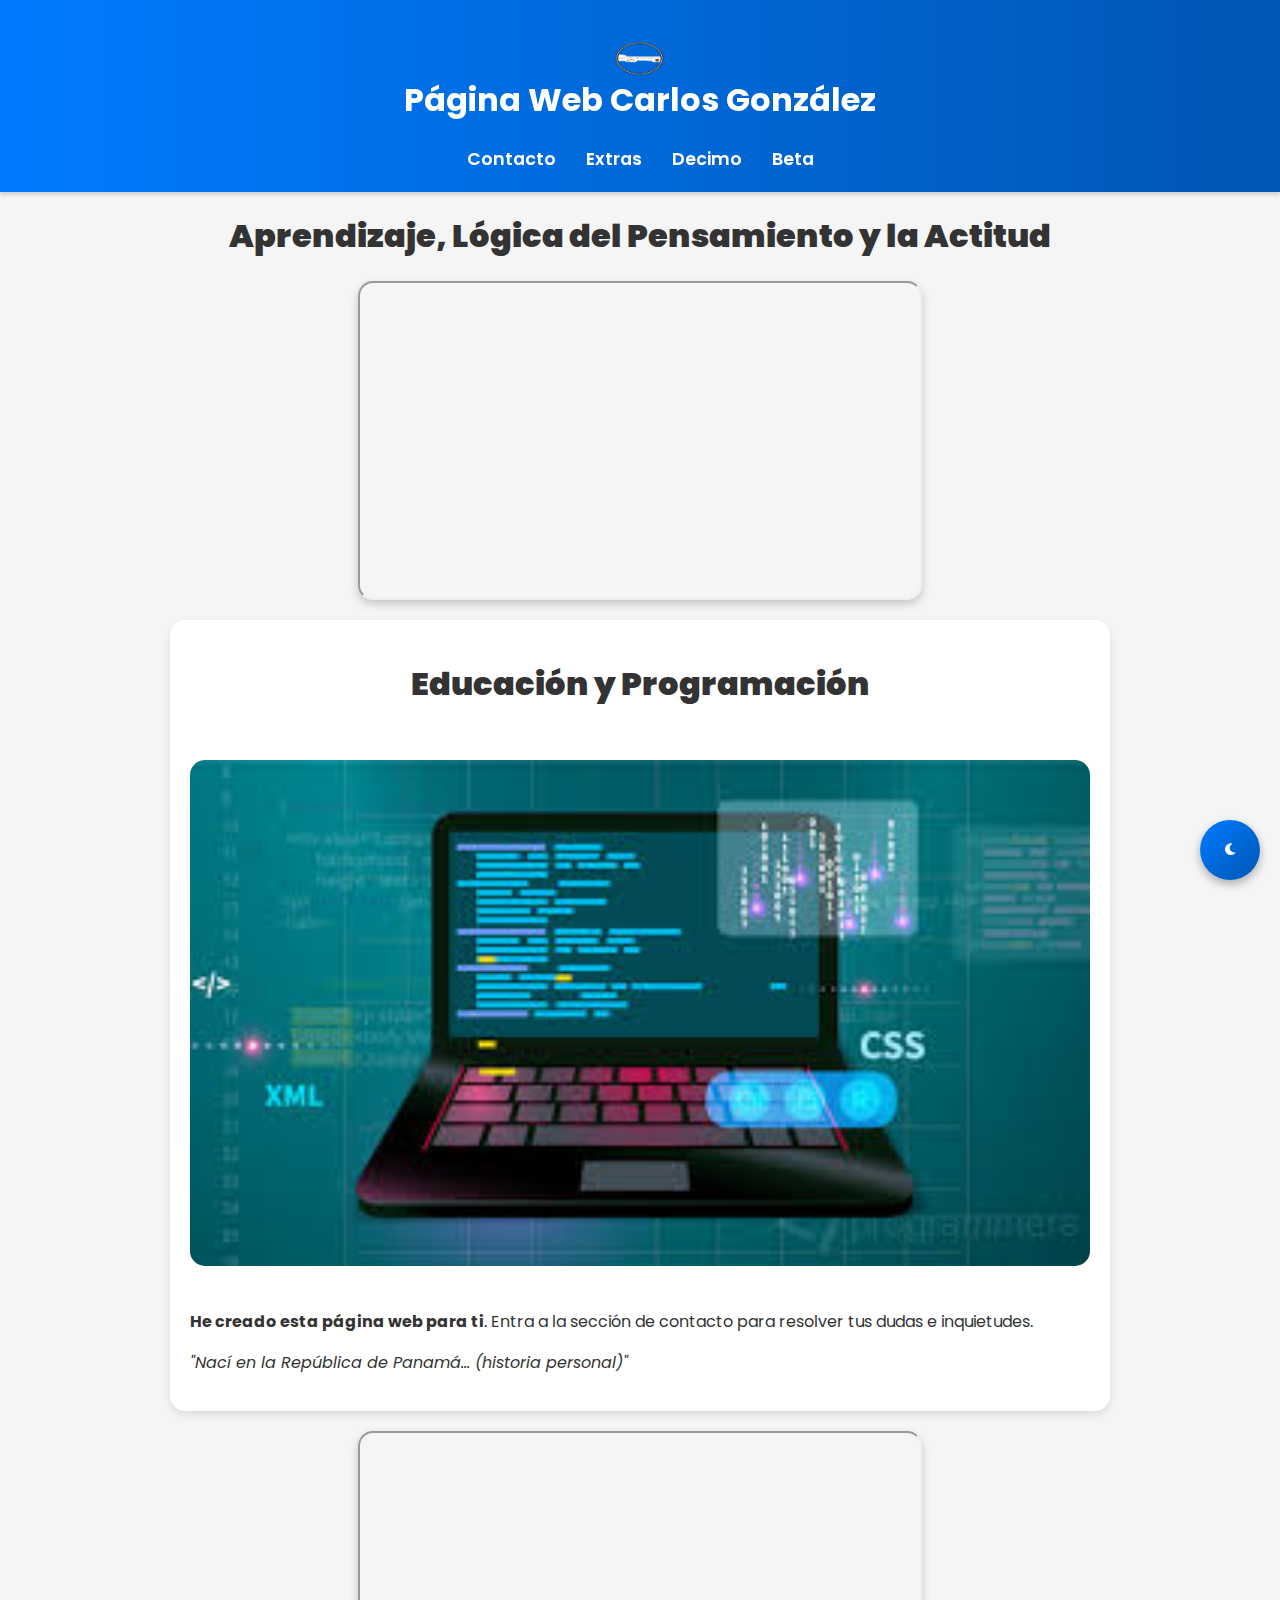
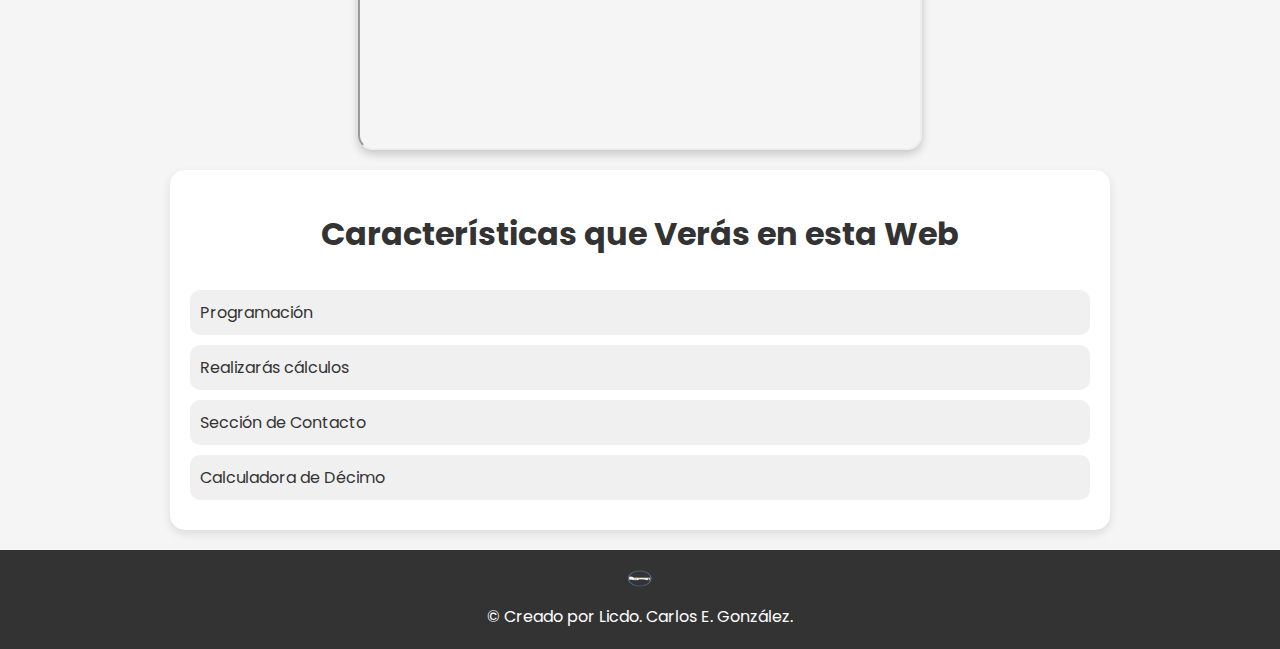
<file: index.html>
<!DOCTYPE html>
<html lang="en">

<head>
    <meta charset="UTF-8" />
    <meta http-equiv="X-UA-Compatible" content="IE=edge" />
    <meta name="viewport" content="width=device-width, initial-scale=1.0, maximum-scale=1.0, user-scalable=no" />
    <title>Web Carlos E. Gonzalez</title>
    <link rel="stylesheet" href="https://fonts.googleapis.com/css2?family=Poppins:wght@400;600&display=swap" />
    <link rel="stylesheet" href="https://cdnjs.cloudflare.com/ajax/libs/font-awesome/6.0.0-beta3/css/all.min.css" />
    <link rel="shortcut icon" href="Imagenes/NuevoLogo.png" />
    <style>
        /* General Styling */
        body {
            font-family: 'Poppins', sans-serif;
            margin: 0;
            padding: 0;
            background-color: #f5f5f5;
            color: #333;
            transition: background-color 0.3s, color 0.3s;
        }

        header {
            background: linear-gradient(90deg, #007bff, #0056b3);
            color: #fff;
            text-align: center;
            padding: 20px 0;
            position: sticky;
            top: 0;
            z-index: 1000;
            box-shadow: 0 2px 5px rgba(0, 0, 0, 0.2);
        }

        header .logo {
            width: 60px;
            height: auto;
            margin-bottom: 10px;
        }

        nav ul {
            list-style: none;
            padding: 0;
            margin: 0;
            display: flex;
            justify-content: center;
            gap: 30px;
        }

        nav a {
            color: #fff;
            text-decoration: none;
            font-size: 1.1rem;
            font-weight: 600;
        }

        nav a:hover {
            text-decoration: underline;
        }

        .titulo-principal {
            text-align: center;
            font-size: 2rem;
            margin-top: 20px;
        }

        .video {
            display: flex;
            justify-content: center;
            margin: 20px 0;
        }

        iframe {
            border-radius: 15px;
            box-shadow: 0 4px 10px rgba(0, 0, 0, 0.2);
        }

        .principal,
        .diferenciales {
            padding: 20px;
            margin: 20px auto;
            max-width: 900px;
            background: #fff;
            border-radius: 15px;
            box-shadow: 0 4px 10px rgba(0, 0, 0, 0.1);
            transition: transform 0.3s, box-shadow 0.3s;
        }

        .principal:hover,
        .diferenciales:hover {
            transform: translateY(-5px);
            box-shadow: 0 8px 20px rgba(0, 0, 0, 0.2);
        }

        .principal img {
            width: 100%;
            border-radius: 15px;
            margin: 20px 0;
        }

        .diferenciales ul {
            list-style: none;
            padding: 0;
            margin: 0;
        }

        .diferenciales .items {
            margin: 10px 0;
            padding: 10px;
            background: #f0f0f0;
            border-radius: 10px;
            transition: background-color 0.3s;
        }

        .diferenciales .items:hover {
            background: #007bff;
            color: #fff;
        }

        footer {
            background: #333;
            color: #fff;
            text-align: center;
            padding: 20px;
            margin-top: 20px;
        }

        footer img {
            width: 30px;
            margin-bottom: 10px;
        }

        footer p {
            margin: 0;
        }

        .modo-oscuro-btn {
            position: fixed;
            bottom: 20px;
            right: 20px;
            background: linear-gradient(135deg, #007bff, #0056b3);
            color: #fff;
            border: none;
            border-radius: 50%;
            width: 60px;
            height: 60px;
            display: flex;
            align-items: center;
            justify-content: center;
            box-shadow: 0 4px 10px rgba(0, 0, 0, 0.3);
            cursor: pointer;
            transition: transform 0.3s, box-shadow 0.3s;
        }

        .modo-oscuro-btn:hover {
            transform: scale(1.1);
            box-shadow: 0 8px 20px rgba(0, 0, 0, 0.4);
        }

        /* Dark Mode */
        body.dark-mode {
            background-color: #1c1c1c;
            color: #e0e0e0;
        }

        body.dark-mode header {
            background: linear-gradient(90deg, #333, #444);
        }

        body.dark-mode .principal,
        body.dark-mode .diferenciales {
            background: #2c2c2c;
            color: #e0e0e0;
        }

        body.dark-mode .diferenciales .items {
            background: #444;
        }

        body.dark-mode footer {
            background: #333;
        }

        body.dark-mode .modo-oscuro-btn {
            background: linear-gradient(135deg, #444, #555);
        }
    </style>
    <script>
        function cambiarModo() {
            const body = document.body;
            const icon = document.querySelector(".modo-oscuro-btn i");

            // Toggle dark mode
            body.classList.toggle("dark-mode");

            // Save preference in localStorage
            localStorage.setItem("modo-oscuro", body.classList.contains("dark-mode"));

            // Change the icon
            if (body.classList.contains("dark-mode")) {
                icon.classList.remove("fa-moon");
                icon.classList.add("fa-sun");
            } else {
                icon.classList.remove("fa-sun");
                icon.classList.add("fa-moon");
            }
        }

        document.addEventListener("DOMContentLoaded", function () {
            const body = document.body;
            const icon = document.querySelector(".modo-oscuro-btn i");

            // Restore dark mode if previously enabled
            if (localStorage.getItem("modo-oscuro") === "true") {
                body.classList.add("dark-mode");
                icon.classList.remove("fa-moon");
                icon.classList.add("fa-sun");
            }
        });
    </script>
</head>

<body>
    <header>
        <h1><img class="logo" src="Imagenes/NuevoLogo.png" alt="Logo" style="display: block; margin: 0 auto;"> Página Web Carlos González</h1>
        <nav>
            <ul>
                <li><a href="contacto.html">Contacto</a></li>
                <li><a href="CalculadoraExtras.html">Extras</a></li>
                <li><a href="CalViatico.HTML">Decimo</a></li>
                <li><a href="Cal_Porcentaje.HTML">Beta</a></li>
            </ul>
        </nav>
    </header>

    <h1 class="titulo-principal"><strong>Aprendizaje, Lógica del Pensamiento y la Actitud</strong></h1>

    <div class="video">
        <iframe width="560" height="315" src="https://www.youtube.com/embed/4sRDSHhcqik" allowfullscreen></iframe>
    </div>

    <main>
        <section class="principal">
            <h3 class="titulo-principal"><strong>Educación y Programación</strong></h3>
            <img src="Imagenes/Pc.jfif" alt="Ilustración">
            <p><strong>He creado esta página web para ti</strong>. Entra a la sección de contacto para resolver tus dudas e inquietudes.</p>
            <p><em>"Nací en la República de Panamá... (historia personal)"</em></p>
        </section>

        <div class="video">
            <iframe width="560" height="315" src="https://www.youtube.com/embed/7vbi-OCFZEY" allowfullscreen></iframe>
        </div>

        <section class="diferenciales">
            <h3 class="titulo-principal">Características que Verás en esta Web</h3>
            <ul>
                <li class="items">Programación</li>
                <li class="items">Realizarás cálculos</li>
                <li class="items">Sección de Contacto</li>
                <li class="items">Calculadora de Décimo</li>
            </ul>
        </section>
    </main>

    <footer>
        <img class="bandera" src="Imagenes/NuevoLogo.png" alt="Logo">
        <p>© Creado por Licdo. Carlos E. González.</p>
    </footer>

    <button class="modo-oscuro-btn" onclick="cambiarModo()"><i class="fas fa-moon"></i></button>
</body>

</html>
</file>
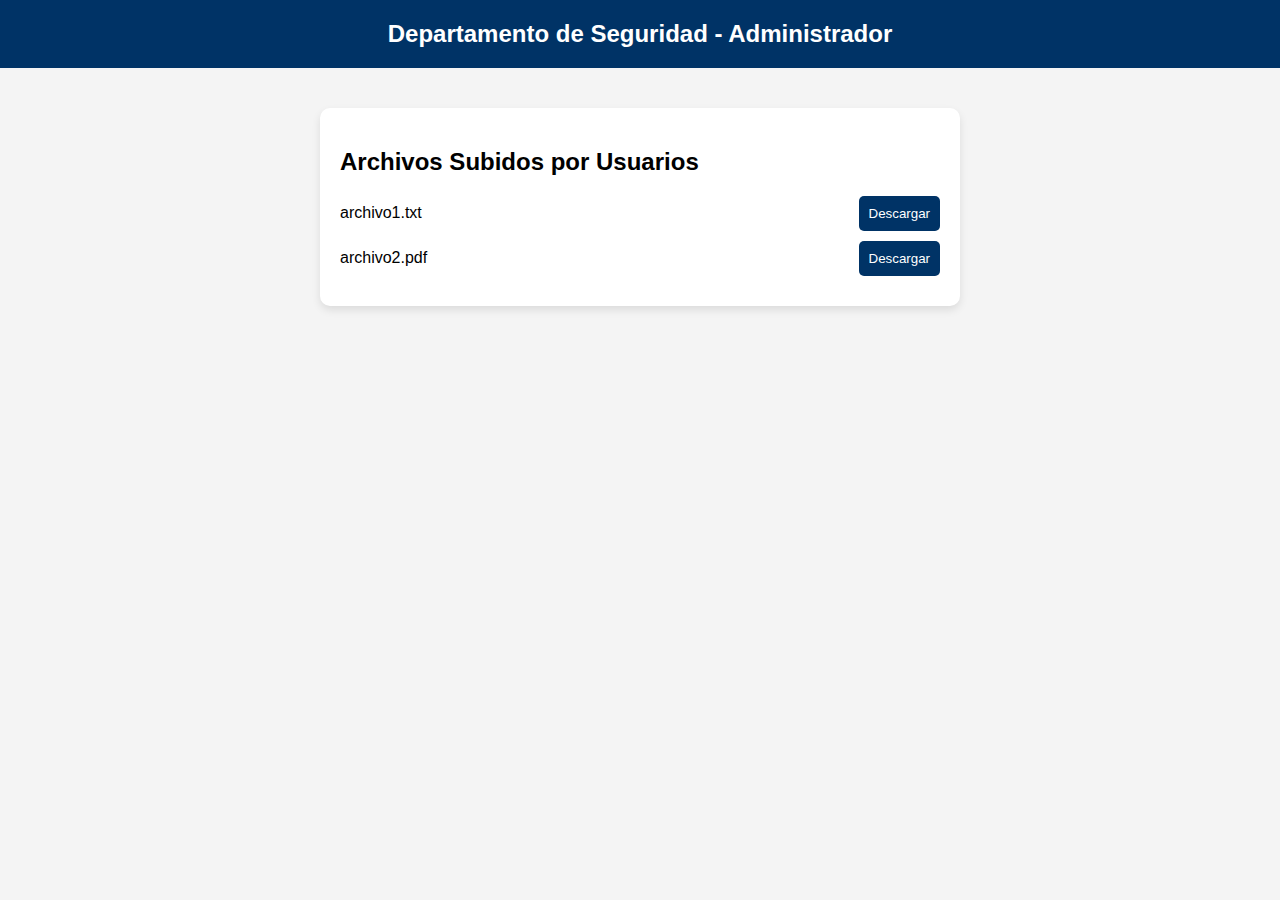
<file: Cal_Porcentaje.HTML>
<!DOCTYPE html>
<html lang="es">
<head>
    <meta charset="UTF-8">
    <meta name="viewport" content="width=device-width, initial-scale=1.0">
    <title>Administrador - Departamento de Seguridad</title>
    <style>
        body {
            font-family: Arial, sans-serif;
            background-color: #f4f4f4;
            margin: 0;
            padding: 0;
        }
        header {
            background-color: #003366;
            color: white;
            text-align: center;
            padding: 20px 0;
            font-size: 24px;
            font-weight: bold;
        }
        .container {
            width: 90%;
            max-width: 600px;
            margin: 40px auto;
            background-color: white;
            padding: 20px;
            border-radius: 10px;
            box-shadow: 0 4px 8px rgba(0, 0, 0, 0.1);
        }
        .file-item {
            margin: 10px 0;
            display: flex;
            justify-content: space-between;
            align-items: center;
        }
        button {
            background-color: #003366;
            color: white;
            padding: 10px;
            border: none;
            border-radius: 5px;
            cursor: pointer;
        }
        button:hover {
            background-color: #005299;
        }
    </style>
</head>
<body>
    <header>
        Departamento de Seguridad - Administrador
    </header>
    <div class="container">
        <h2>Archivos Subidos por Usuarios</h2>
        <div id="userFilesList">No hay archivos disponibles.</div>
    </div>
    <script>
        const userFiles = [
            { name: 'archivo1.txt', url: 'ruta/archivo1.txt' },
            { name: 'archivo2.pdf', url: 'ruta/archivo2.pdf' }
        ];

        function displayUserFiles() {
            const userFilesList = document.getElementById('userFilesList');
            userFilesList.innerHTML = '';

            if (userFiles.length === 0) {
                userFilesList.innerHTML = '<p>No hay archivos disponibles.</p>';
                return;
            }

            userFiles.forEach(file => {
                const fileItem = document.createElement('div');
                fileItem.className = 'file-item';
                fileItem.innerHTML = `
                    <span>${file.name}</span>
                    <a href="${file.url}" download>
                        <button>Descargar</button>
                    </a>
                `;
                userFilesList.appendChild(fileItem);
            });
        }

        // Simula la carga de archivos al abrir la página
        displayUserFiles();
    </script>
</body>
</html>
</file>
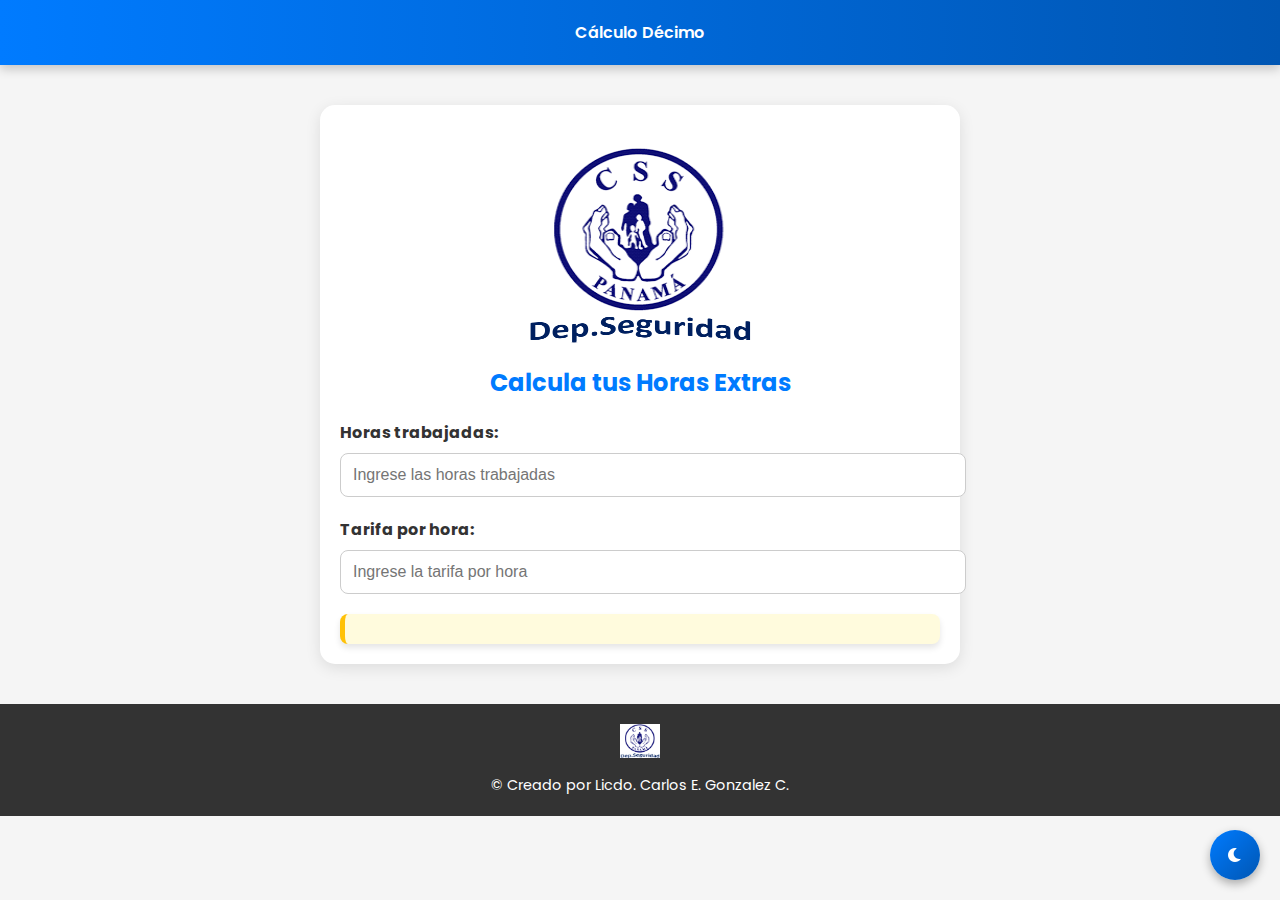
<file: CalculadoraExtras.html>
<!DOCTYPE html>
<html lang="en">

<head>
    <meta charset="UTF-8">
    <meta name="viewport" content="width=device-width, initial-scale=1.0">
    <link rel="stylesheet" href="https://fonts.googleapis.com/css2?family=Poppins:wght@400;600&display=swap">
    <link rel="stylesheet" href="https://cdnjs.cloudflare.com/ajax/libs/font-awesome/6.0.0-beta3/css/all.min.css">
    <link rel="shortcut icon" href="Imagenes/css (1).png">
    <title>Calculadora Horas Extras</title>
    <style>
        /* General Styling */
        body {
            font-family: 'Poppins', sans-serif;
            margin: 0;
            padding: 0;
            background-color: #f5f5f5;
            color: #333;
            transition: background-color 0.3s, color 0.3s;
        }

        header {
            background: linear-gradient(90deg, #007bff, #0056b3);
            color: #fff;
            text-align: center;
            padding: 20px 0;
            box-shadow: 0 4px 10px rgba(0, 0, 0, 0.2);
        }

        header ul {
            list-style: none;
            padding: 0;
            margin: 0;
        }

        header ul li {
            display: inline;
            margin: 0 15px;
        }

        header ul li a {
            color: #fff;
            text-decoration: none;
            font-weight: 600;
        }

        header ul li a:hover {
            text-decoration: underline;
        }

        .container {
            max-width: 600px;
            margin: 40px auto;
            padding: 20px;
            background-color: #fff;
            border-radius: 15px;
            box-shadow: 0 4px 15px rgba(0, 0, 0, 0.1);
            transition: transform 0.3s, box-shadow 0.3s;
        }

        .container:hover {
            transform: translateY(-5px);
            box-shadow: 0 8px 20px rgba(0, 0, 0, 0.2);
        }

        h2 {
            text-align: center;
            color: #007bff;
            margin-bottom: 20px;
        }

        .input-group {
            margin-bottom: 20px;
        }

        label {
            font-weight: bold;
            display: block;
            margin-bottom: 8px;
        }

        input {
            width: 100%;
            padding: 12px;
            border-radius: 8px;
            border: 1px solid #ccc;
            font-size: 16px;
            transition: border-color 0.3s, box-shadow 0.3s;
        }

        input:focus {
            border-color: #007bff;
            box-shadow: 0 0 5px rgba(0, 123, 255, 0.5);
        }

        button {
            width: 100%;
            padding: 12px;
            font-size: 16px;
            font-weight: bold;
            background: linear-gradient(90deg, #007bff, #0056b3);
            color: white;
            border: none;
            border-radius: 8px;
            cursor: pointer;
            transition: background 0.3s;
        }

        button:hover {
            background: linear-gradient(90deg, #0056b3, #004080);
        }

        #resultado {
            margin-top: 20px;
            background-color: #fffbdd;
            padding: 15px;
            border-radius: 8px;
            border-left: 5px solid #ffc107;
            box-shadow: 0 4px 6px rgba(0, 0, 0, 0.1);
        }

        footer {
            text-align: center;
            padding: 20px;
            background: #333;
            color: #fff;
            margin-top: 40px;
        }

        footer img {
            width: 40px;
            margin-bottom: 10px;
        }

        footer p {
            margin: 0;
            font-size: 0.9rem;
        }

        .modo-oscuro-btn {
            position: fixed;
            bottom: 20px;
            right: 20px;
            background: linear-gradient(135deg, #007bff, #0056b3);
            color: white;
            border: none;
            border-radius: 50%;
            width: 50px;
            height: 50px;
            display: flex;
            align-items: center;
            justify-content: center;
            box-shadow: 0 4px 10px rgba(0, 0, 0, 0.3);
            cursor: pointer;
            transition: transform 0.3s, box-shadow 0.3s;
        }

        .modo-oscuro-btn:hover {
            transform: scale(1.1);
            box-shadow: 0 8px 20px rgba(0, 0, 0, 0.4);
        }

        /* Dark Mode */
        body.dark-mode {
            background-color: #1c1c1c;
            color: #e0e0e0;
        }

        body.dark-mode .container {
            background-color: #2c2c2c;
            box-shadow: 0 4px 10px rgba(0, 0, 0, 0.5);
        }

        body.dark-mode input {
            background-color: #333;
            color: #e0e0e0;
            border-color: #555;
        }

        body.dark-mode button {
            background: linear-gradient(90deg, #444, #555);
        }

        body.dark-mode #resultado {
            background-color: #444;
            border-left-color: #ffc107;
        }

        body.dark-mode footer {
            background-color: #222;
        }

        body.dark-mode .modo-oscuro-btn {
            background: linear-gradient(135deg, #444, #555);
        }
    </style>
</head>

<body>
    <header>
        <nav>
            <ul>
                <li><a href="CalViatico.HTML">Cálculo Décimo</a></li>
            </ul>
        </nav>
    </header>

    <div class="container">
                <h1>    <img class="logo" src="Imagenes/css (1).png" alt="Logo" style="display: block; margin: 0 auto;"></h1>
        <h2>Calcula tus Horas Extras</h2>
        <form id="formulario">
            <div class="input-group">
                <label for="horas">Horas trabajadas:</label>
                <input type="number" id="horas" placeholder="Ingrese las horas trabajadas">
            </div>

            <div class="input-group">
                <label for="tarifa">Tarifa por hora:</label>
                <input type="number" id="tarifa" placeholder="Ingrese la tarifa por hora">
            </div>

            <div id="resultado"></div>
        </form>
    </div>

    <button class="modo-oscuro-btn" id="modoOscuroBtn" onclick="cambiarModo()">
        <i class="fas fa-moon"></i>
    </button>

    <footer>
        <img src="Imagenes/css (1).png" alt="Logo">
        <p>© Creado por Licdo. Carlos E. Gonzalez C.</p>
    </footer>

    <script>
        // Calcular en tiempo real
        document.querySelectorAll('input').forEach(input => {
            input.addEventListener('input', calcular);
        });

        function calcular() {
            const horas = parseFloat(document.getElementById('horas').value) || 0;
            const tarifa = parseFloat(document.getElementById('tarifa').value) || 0;
            const total = horas * tarifa;
            const deduccion = total * 0.1385;
            const totalConDeduccion = total - deduccion;

            const resultadoDiv = document.getElementById('resultado');
            resultadoDiv.innerHTML = `
                <h3>Resultado</h3>
                <p><strong>Total a pagar:</strong> $${total.toFixed(2)}</p>
                <p><strong>Descuento del 13.85%:</strong> $${deduccion.toFixed(2)}</p>
                <p><strong>Total a pagar con descuento:</strong> $${totalConDeduccion.toFixed(2)}</p>`;
        }

        // Cambiar modo oscuro
        function cambiarModo() {
            const body = document.body;
            body.classList.toggle("dark-mode");
            const isDarkMode = body.classList.contains("dark-mode");
            localStorage.setItem("modo-oscuro", isDarkMode);

            const icon = document.getElementById("modoOscuroBtn").querySelector("i");
            if (isDarkMode) {
                icon.classList.remove("fa-moon");
                icon.classList.add("fa-sun");
            } else {
                icon.classList.remove("fa-sun");
                icon.classList.add("fa-moon");
            }
        }

        // Restaurar preferencia del modo oscuro al cargar
        document.addEventListener("DOMContentLoaded", function () {
            const isDarkMode = localStorage.getItem("modo-oscuro") === "true";
            if (isDarkMode) {
                document.body.classList.add("dark-mode");
                const icon = document.getElementById("modoOscuroBtn").querySelector("i");
                icon.classList.remove("fa-moon");
                icon.classList.add("fa-sun");
            }
        });
    </script>
</body>

</html>
</file>
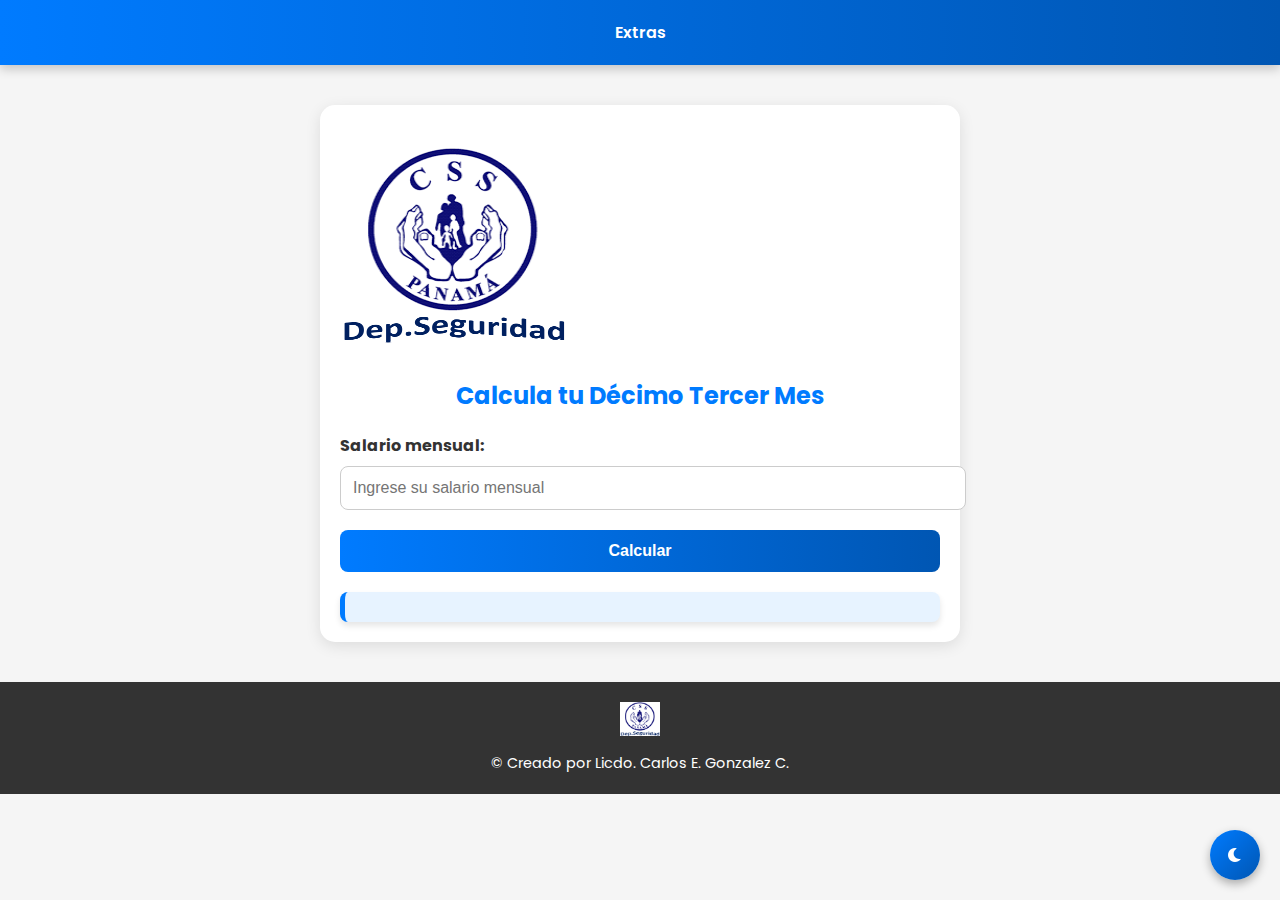
<file: CalViatico.HTML>
<!DOCTYPE html>
<html lang="en" translate="no">

<head>
    <meta charset="UTF-8">
    <meta name="viewport" content="width=device-width, initial-scale=1.0">
    <link rel="stylesheet" href="https://fonts.googleapis.com/css2?family=Poppins:wght@400;600&display=swap">
    <link rel="stylesheet" href="https://cdnjs.cloudflare.com/ajax/libs/font-awesome/6.0.0-beta3/css/all.min.css">
    <link rel="shortcut icon" href="Imagenes/css (1).png">
    <title>Calculadora de Décimo</title>
    <style>
        /* Estilos generales */
        body {
            font-family: 'Poppins', sans-serif;
            margin: 0;
            padding: 0;
            background-color: #f5f5f5;
            color: #333;
            transition: background-color 0.3s, color 0.3s;
        }

        header {
            background: linear-gradient(90deg, #007bff, #0056b3);
            color: #fff;
            text-align: center;
            padding: 20px 0;
            box-shadow: 0 4px 10px rgba(0, 0, 0, 0.2);
        }

        header ul {
            list-style: none;
            padding: 0;
            margin: 0;
        }

        header ul li {
            display: inline;
            margin: 0 15px;
        }

        header ul li a {
            color: #fff;
            text-decoration: none;
            font-weight: 600;
        }

        header ul li a:hover {
            text-decoration: underline;
        }

        .container {
            max-width: 600px;
            margin: 40px auto;
            padding: 20px;
            background-color: #fff;
            border-radius: 15px;
            box-shadow: 0 4px 15px rgba(0, 0, 0, 0.1);
            transition: transform 0.3s, box-shadow 0.3s;
        }

        .container:hover {
            transform: translateY(-5px);
            box-shadow: 0 8px 20px rgba(0, 0, 0, 0.2);
        }

        h2 {
            text-align: center;
            color: #007bff;
            margin-bottom: 20px;
        }

        .input-group {
            margin-bottom: 20px;
        }

        label {
            font-weight: bold;
            display: block;
            margin-bottom: 8px;
        }

        input {
            width: 100%;
            padding: 12px;
            border-radius: 8px;
            border: 1px solid #ccc;
            font-size: 16px;
            transition: border-color 0.3s, box-shadow 0.3s;
        }

        input:focus {
            border-color: #007bff;
            box-shadow: 0 0 5px rgba(0, 123, 255, 0.5);
        }

        button {
            width: 100%;
            padding: 12px;
            font-size: 16px;
            font-weight: bold;
            background: linear-gradient(90deg, #007bff, #0056b3);
            color: white;
            border: none;
            border-radius: 8px;
            cursor: pointer;
            transition: background 0.3s;
        }

        button:hover {
            background: linear-gradient(90deg, #0056b3, #004080);
        }

        #resultado {
            margin-top: 20px;
            background-color: #e7f3ff;
            padding: 15px;
            border-radius: 8px;
            border-left: 5px solid #007bff;
            box-shadow: 0 4px 6px rgba(0, 0, 0, 0.1);
        }

        footer {
            text-align: center;
            padding: 20px;
            background: #333;
            color: #fff;
            margin-top: 40px;
        }

        footer img {
            width: 40px;
            margin-bottom: 10px;
        }

        footer p {
            margin: 0;
            font-size: 0.9rem;
        }

        .modo-oscuro-btn {
            position: fixed;
            bottom: 20px;
            right: 20px;
            background: linear-gradient(135deg, #007bff, #0056b3);
            color: white;
            border: none;
            border-radius: 50%;
            width: 50px;
            height: 50px;
            display: flex;
            align-items: center;
            justify-content: center;
            box-shadow: 0 4px 10px rgba(0, 0, 0, 0.3);
            cursor: pointer;
            transition: transform 0.3s, box-shadow 0.3s;
        }

        .modo-oscuro-btn:hover {
            transform: scale(1.1);
            box-shadow: 0 8px 20px rgba(0, 0, 0, 0.4);
        }

        /* Dark Mode */
        body.dark-mode {
            background-color: #1c1c1c;
            color: #e0e0e0;
        }

        body.dark-mode .container {
            background-color: #2c2c2c;
            box-shadow: 0 4px 10px rgba(0, 0, 0, 0.5);
        }

        body.dark-mode input {
            background-color: #333;
            color: #e0e0e0;
            border-color: #555;
        }

        body.dark-mode button {
            background: linear-gradient(90deg, #444, #555);
        }

        body.dark-mode #resultado {
            background-color: #444;
            border-left-color: #ffc107;
        }

        body.dark-mode footer {
            background-color: #222;
        }
    </style>
    <script>
        function cambiarModo() {
            const body = document.body;
            const icon = document.querySelector(".modo-oscuro-btn i");

            // Alternar modo oscuro
            body.classList.toggle("dark-mode");

            // Guardar preferencia en localStorage
            localStorage.setItem("modo-oscuro", body.classList.contains("dark-mode"));

            // Cambiar el icono dinámicamente
            if (body.classList.contains("dark-mode")) {
                icon.classList.remove("fa-moon");
                icon.classList.add("fa-sun");
            } else {
                icon.classList.remove("fa-sun");
                icon.classList.add("fa-moon");
            }
        }

        document.addEventListener("DOMContentLoaded", function () {
            const body = document.body;
            const icon = document.querySelector(".modo-oscuro-btn i");

            // Restaurar el estado del modo oscuro desde localStorage
            if (localStorage.getItem("modo-oscuro") === "true") {
                body.classList.add("dark-mode");
                icon.classList.remove("fa-moon");
                icon.classList.add("fa-sun");
            }

            // Agregar funcionalidad de cálculo
            const formulario = document.getElementById("formulario");
            const resultadoDiv = document.getElementById("resultado");

            formulario.addEventListener("submit", function (event) {
                event.preventDefault();
                const salario = parseFloat(document.getElementById("salario").value);

                if (isNaN(salario) || salario <= 0) {
                    resultadoDiv.innerHTML = "<strong>Por favor, ingrese un salario válido.</strong>";
                    return;
                }

                const decimo = salario / 3;
                resultadoDiv.innerHTML = `<strong>El décimo correspondiente es: $${decimo.toFixed(2)}</strong>`;
            });
        });
    </script>
</head>

<body>
    <header>
        <nav>
            <ul>
                <li><a href="CalculadoraExtras.html">Extras</a></li>
            </ul>
        </nav>
    </header>

    <div class="container">
        <h1><img class="logo" src="Imagenes/css (1).png" alt="Logo"></h1>
        <h2>Calcula tu Décimo Tercer Mes</h2>
        <form id="formulario">
            <div class="input-group">
                <label for="salario">Salario mensual:</label>
                <input type="number" id="salario" placeholder="Ingrese su salario mensual" required>
            </div>
            <button type="submit">Calcular</button>
            <div id="resultado"></div>
        </form>
    </div>

    <button class="modo-oscuro-btn" id="modoOscuroBtn" onclick="cambiarModo()">
        <i class="fas fa-moon"></i>
    </button>

    <footer>
        <img src="Imagenes/css (1).png" alt="Logo">
        <p>© Creado por Licdo. Carlos E. Gonzalez C.</p>
    </footer>
</body>

</html>
</file>
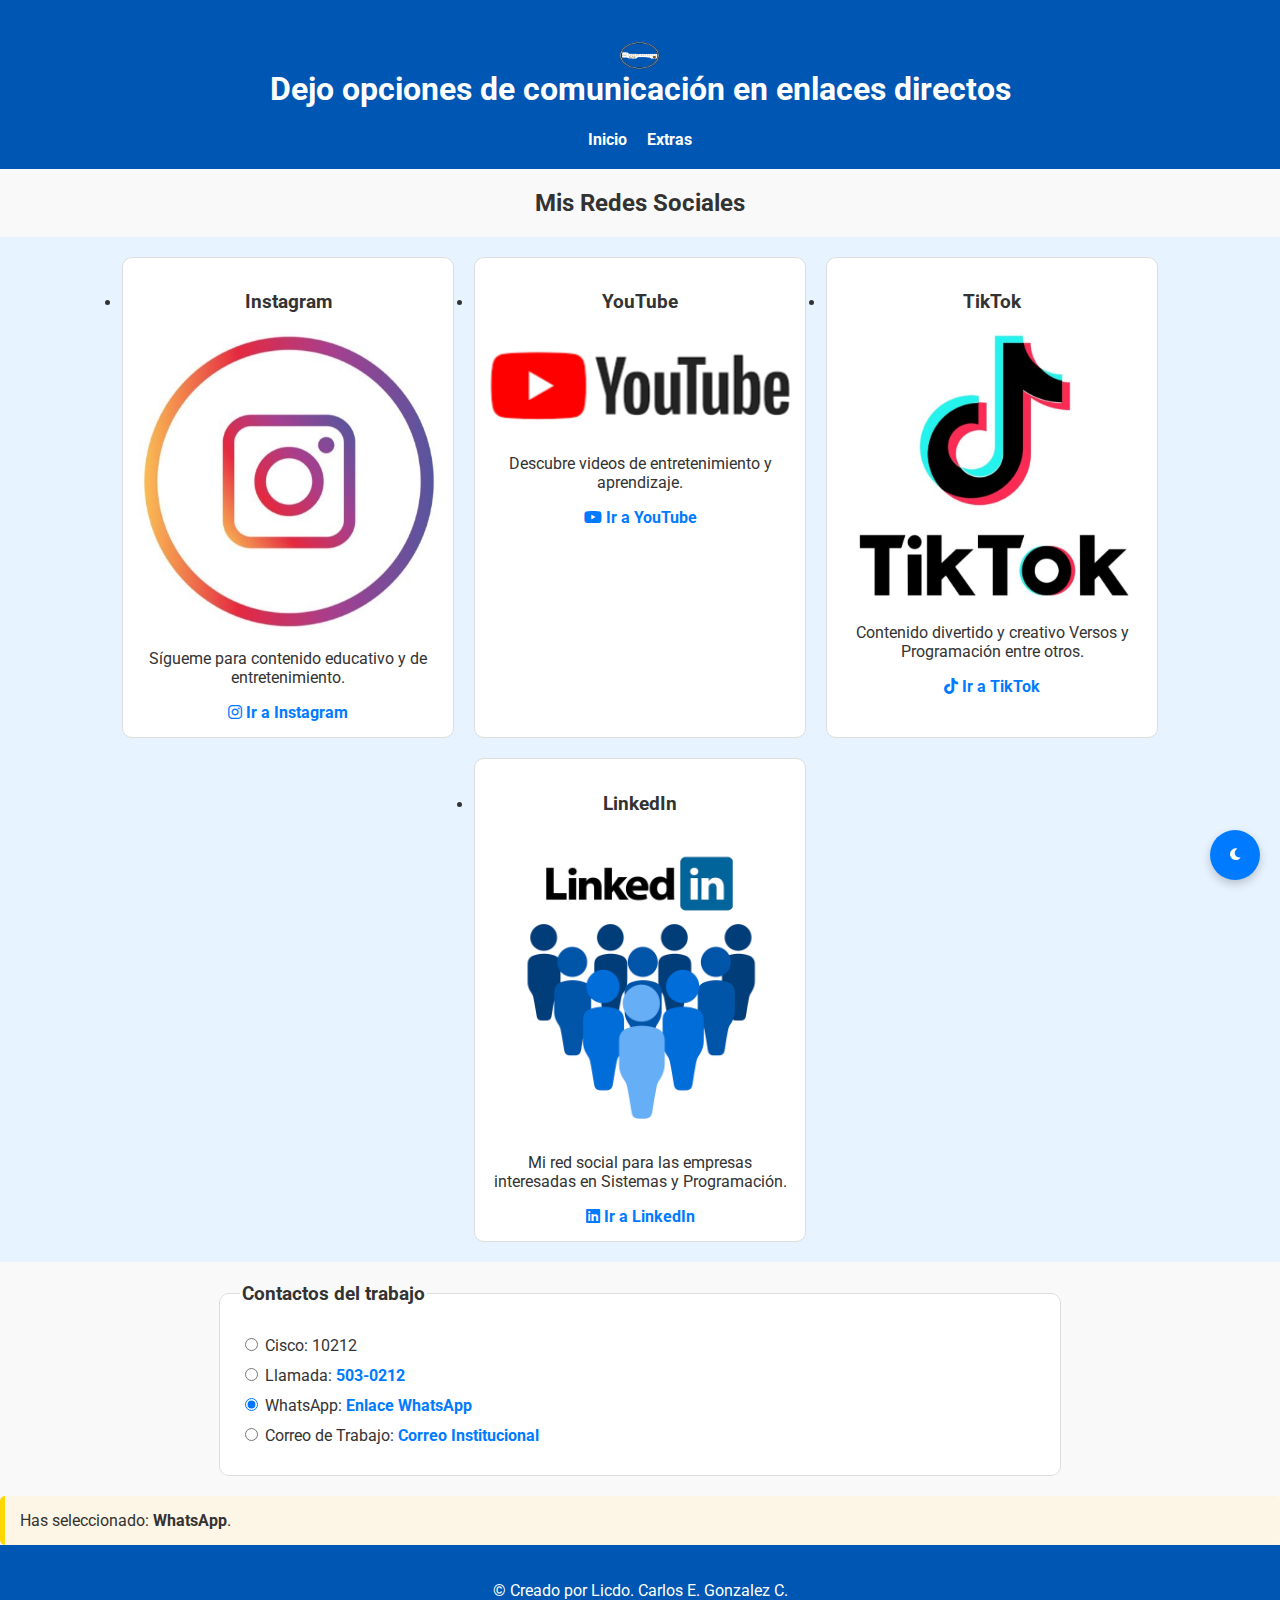
<file: contacto.html>
<!DOCTYPE html>
<html lang="en">

<head>
    <meta charset="UTF-8" />
    <meta http-equiv="X-UA-Compatible" content="IE=edge" />
    <meta name="viewport" content="width=device-width, initial-scale=1.0" />
    <title>Contáctame</title>
    <link rel="stylesheet" href="https://fonts.googleapis.com/css2?family=Roboto:wght@400;700&display=swap" />
    <link rel="stylesheet" href="https://cdnjs.cloudflare.com/ajax/libs/font-awesome/6.0.0-beta3/css/all.min.css" />
    <link rel="shortcut icon" href="Imagenes/NuevoLogo.png" />
    <style>
        body {
            font-family: 'Roboto', sans-serif;
            margin: 0;
            padding: 0;
            background-color: #f9f9f9;
            color: #333;
            transition: background-color 0.3s, color 0.3s;
        }

        /* Header con color personalizado */
        header {
            background-color: #0056b3; /* Azul oscuro */
            color: #fff;
            padding: 20px 0;
            text-align: center;
        }

        header .logo {
            width: 50px;
            height: auto;
        }

        nav ul {
            list-style: none;
            padding: 0;
            margin: 0;
            display: flex;
            justify-content: center;
            gap: 20px;
        }

        nav a {
            color: #fff;
            text-decoration: none;
            font-weight: bold;
        }

        nav a:hover {
            text-decoration: underline;
        }

        /* Estilo para los divs */
        .productos {
            display: flex;
            flex-wrap: wrap;
            justify-content: center;
            gap: 20px;
            padding: 20px;
            background-color: #e7f3ff; /* Azul claro */
        }

        .productos li {
            width: 300px;
            border: 1px solid #ddd;
            border-radius: 10px;
            padding: 15px;
            background-color: #fff;
            text-align: center;
            transition: transform 0.3s, box-shadow 0.3s;
        }

        .productos li:hover {
            transform: translateY(-5px);
            box-shadow: 0 4px 10px rgba(0, 0, 0, 0.2);
        }

        .productos img {
            width: 100%;
            border-radius: 10px;
        }

        fieldset {
            margin: 20px auto;
            max-width: 800px;
            padding: 20px;
            border: 1px solid #ddd;
            border-radius: 10px;
            background-color: #fff; /* Fondo blanco */
        }

        legend {
            font-weight: bold;
            font-size: 1.2em;
            margin-bottom: 10px;
        }

        label {
            display: block;
            margin-bottom: 10px;
        }

        #selected-contact {
            margin-top: 20px;
            padding: 15px;
            background: #fdf5e6; /* Fondo amarillo claro */
            border-left: 5px solid #ffd700; /* Borde amarillo */
            border-radius: 5px;
            font-size: 16px;
        }

        a {
            color: #007bff;
            text-decoration: none;
            font-weight: bold;
        }

        a:hover {
            text-decoration: underline;
        }

        footer {
            text-align: center;
            padding: 20px;
            background-color: #0056b3; /* Azul oscuro */
            color: #fff;
        }

        .modo-oscuro-btn {
            position: fixed;
            bottom: 20px;
            right: 20px;
            background-color: #007bff;
            color: #fff;
            border: none;
            border-radius: 50%;
            width: 50px;
            height: 50px;
            display: flex;
            align-items: center;
            justify-content: center;
            box-shadow: 0 4px 10px rgba(0, 0, 0, 0.2);
            cursor: pointer;
            transition: background-color 0.3s;
        }

        .modo-oscuro-btn:hover {
            background-color: #0056b3;
        }

        /* Modo oscuro */
        body.dark-mode {
            background-color: #121212;
            color: #f0f0f0;
        }

        body.dark-mode header,
        body.dark-mode footer {
            background-color: #1f1f1f;
        }

        body.dark-mode .productos {
            background-color: #1f1f1f;
        }

        body.dark-mode .productos li {
            background-color: #2c2c2c;
            border-color: #444;
            color: #fff;
        }

        body.dark-mode fieldset {
            background-color: #1f1f1f;
            border-color: #444;
        }

        body.dark-mode #selected-contact {
            background: #444;
            border-left-color: #ffc107;
        }
    </style>
    <script>
        function cambiarModo() {
            const body = document.body;
            body.classList.toggle("dark-mode");
            const icon = document.querySelector(".modo-oscuro-btn i");
            icon.classList.toggle("fa-moon");
            icon.classList.toggle("fa-sun");
            localStorage.setItem("modo-oscuro", body.classList.contains("dark-mode"));
        }

        document.addEventListener("DOMContentLoaded", function () {
            if (localStorage.getItem("modo-oscuro") === "true") {
                document.body.classList.add("dark-mode");
                document.querySelector(".modo-oscuro-btn i").classList.replace("fa-moon", "fa-sun");
            }

            const radios = document.querySelectorAll('input[name="contacto"]');
            const selectedContactDiv = document.getElementById('selected-contact');

            radios.forEach(radio => {
                radio.addEventListener('change', () => {
                    const value = radio.value;
                    let message = '';

                    switch (value) {
                        case 'email':
                            message = 'Has seleccionado: <strong>Cisco</strong> - Extensión 10212.';
                            break;
                        case 'telefono':
                            message = 'Has seleccionado: <strong>Llamada</strong>. <a href="tel:503-0212">Haz clic para llamar: 503-0212</a>';
                            break;
                        case 'whatsapp':
                            message = 'Has seleccionado: <strong>WhatsApp</strong>. <a href="https://wa.me/message/DQ36YDUXXWRKP1" target="_blank">Haz clic para abrir el chat.</a>';
                            break;
                        case 'Correo':
                            message = 'Has seleccionado: <strong>Correo de Trabajo</strong>. <a href="mailto:cengonzalez@css.gob.pa">Enviar correo</a>';
                            break;
                    }

                    selectedContactDiv.innerHTML = message;
                });
            });
        });
    </script>
</head>

<body>
    <header>

   <h1 style="text-align: center;">
    <img class="logo" src="Imagenes/NuevoLogo.png" alt="Logo" style="display: block; margin: 0 auto;">
    Dejo opciones de comunicación en enlaces directos
</h1>
        <nav>
            <ul>
                <li><a href="index.html">Inicio</a></li>
                <li><a href="CalculadoraExtras.html">Extras</a></li>
            </ul>
        </nav>
    </header>

    <div>
        <h2 style="text-align: center;">Mis Redes Sociales</h2>
        <ul class="productos">
            <li>
                <h3>Instagram</h3>
                <img src="Imagenes/Instagram.jpg" alt="Instagram">
                <p>Sígueme para contenido educativo y de entretenimiento.</p>
                <a href="https://www.instagram.com/cg.concepcion?igsh=bnhxMXd4ZmQ1dTVo" target="_blank">
                    <i class="fab fa-instagram"></i> Ir a Instagram
                </a>
            </li>
            <li>
                <h3>YouTube</h3>
                <img src="Imagenes/YouTube.png" alt="YouTube">
                <p>Descubre videos de entretenimiento y aprendizaje.</p>
                <a href="https://www.youtube.com/@carlosgonzalezconcepcion446" target="_blank">
                    <i class="fab fa-youtube"></i> Ir a YouTube
                </a>
            </li>
            <li>
                <h3>TikTok</h3>
                <img src="Imagenes/tiktok.jpg" alt="TikTok">
                <p>Contenido divertido y creativo Versos y Programación entre otros.</p>
                <a href="https://www.tiktok.com/@developercode0?_t=ZM-8vcPV7X12hh&_r=1" target="_blank">
                    <i class="fab fa-tiktok"></i> Ir a TikTok
                </a>
            </li>
            <li>
                <h3>LinkedIn</h3>
                <img src="Imagenes/LinkedIn.png" alt="LinkedIn">
                <p>Mi red social para las empresas interesadas en Sistemas y Programación.</p>
                <a href="https://www.linkedin.com/in/carlos-gonz%C3%A1lez-concepci%C3%B3n-631672271?utm_source=share&utm_campaign=share_via&utm_content=profile&utm_medium=android_app">
                    <i class="fab fa-linkedin"></i> Ir a LinkedIn
                </a>
            </li>
        </ul>
    </div>

    <main>
        <fieldset>
            <legend>Contactos del trabajo</legend>
            <label><input type="radio" name="contacto" value="email"> Cisco: 10212</label>
            <label><input type="radio" name="contacto" value="telefono"> Llamada: <a href="tel:503-0212">503-0212</a></label>
            <label><input type="radio" name="contacto" value="whatsapp" checked> WhatsApp: <a href="https://wa.me/message/DQ36YDUXXWRKP1">Enlace WhatsApp</a></label>
            <label><input type="radio" name="contacto" value="Correo"> Correo de Trabajo: <a href="mailto:cengonzalez@css.gob.pa">Correo Institucional</a></label>
        </fieldset>

        <div id="selected-contact">
            Has seleccionado: <strong>WhatsApp</strong>.
        </div>
    </main>

    <footer>
        <p>© Creado por Licdo. Carlos E. Gonzalez C.</p>
    </footer>

    <button class="modo-oscuro-btn" onclick="cambiarModo()">
        <i class="fas fa-moon"></i>
    </button>
</body>

</html>
</file>
